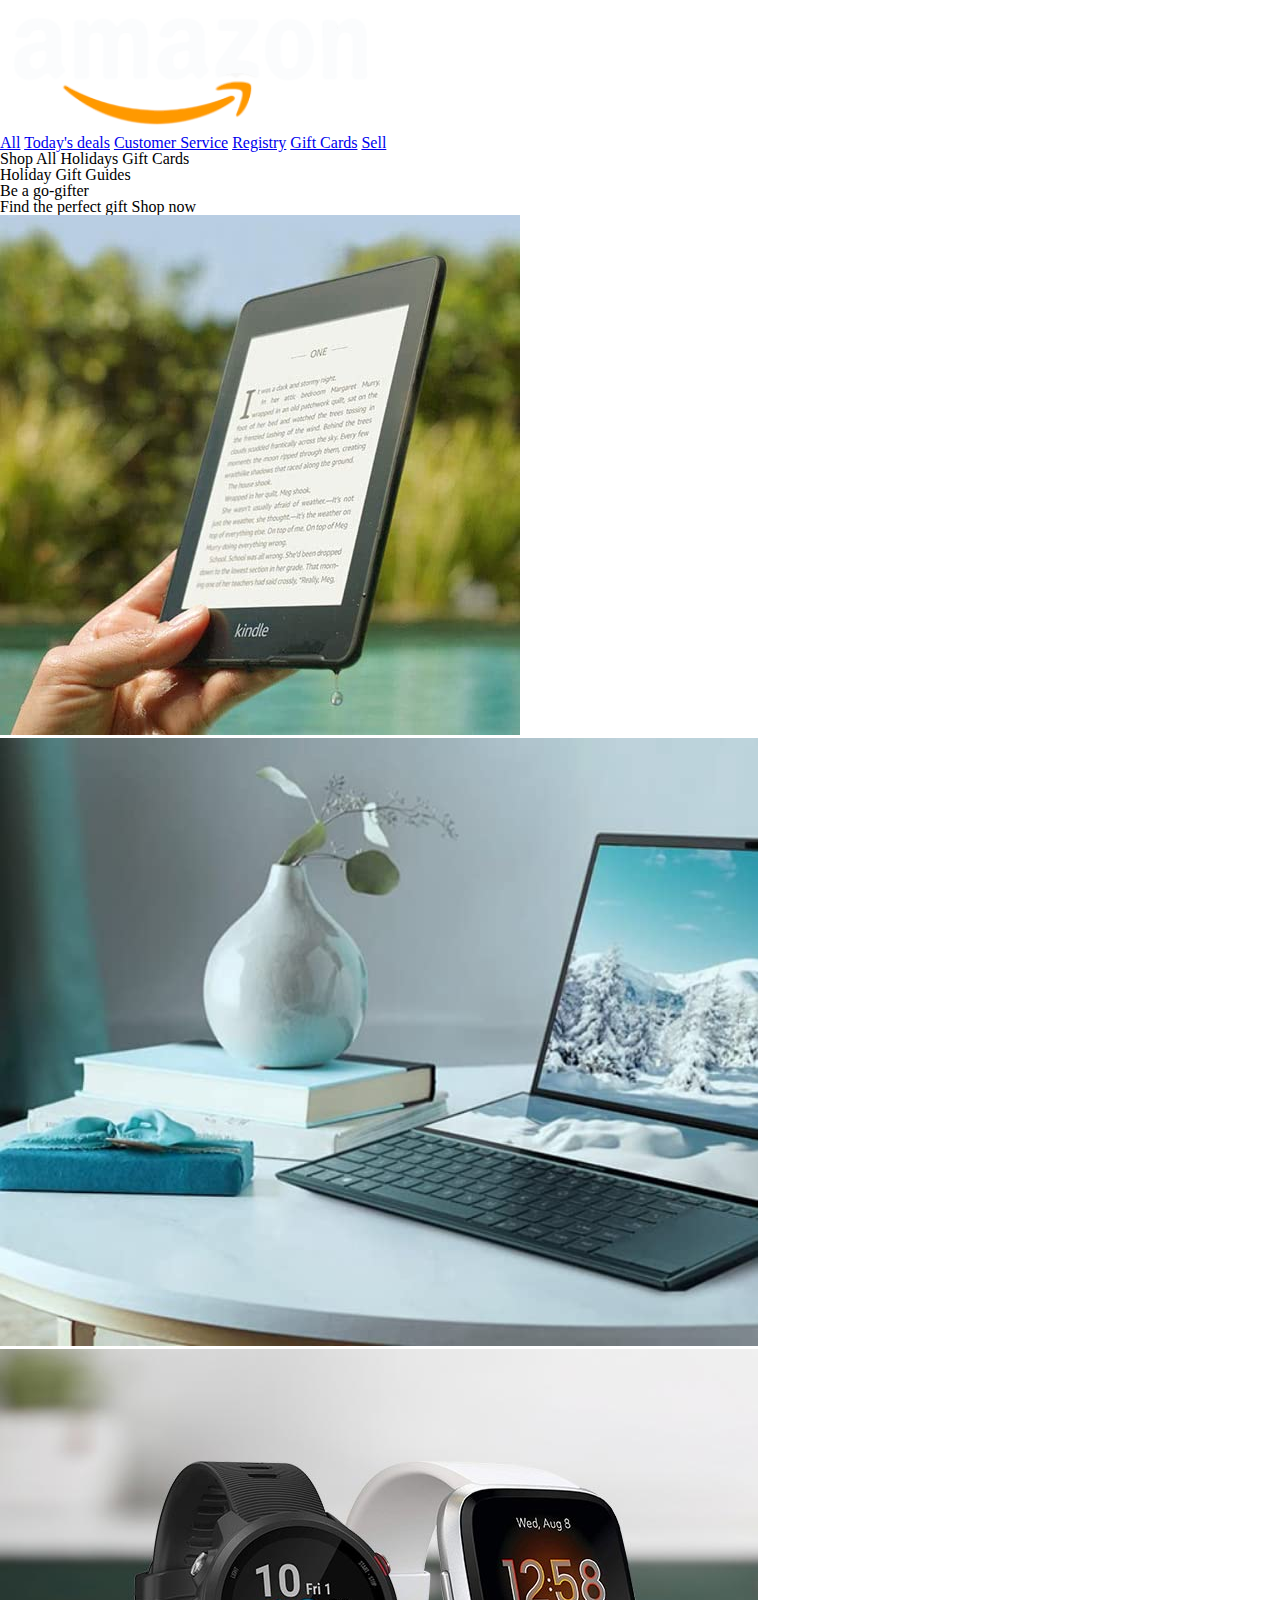
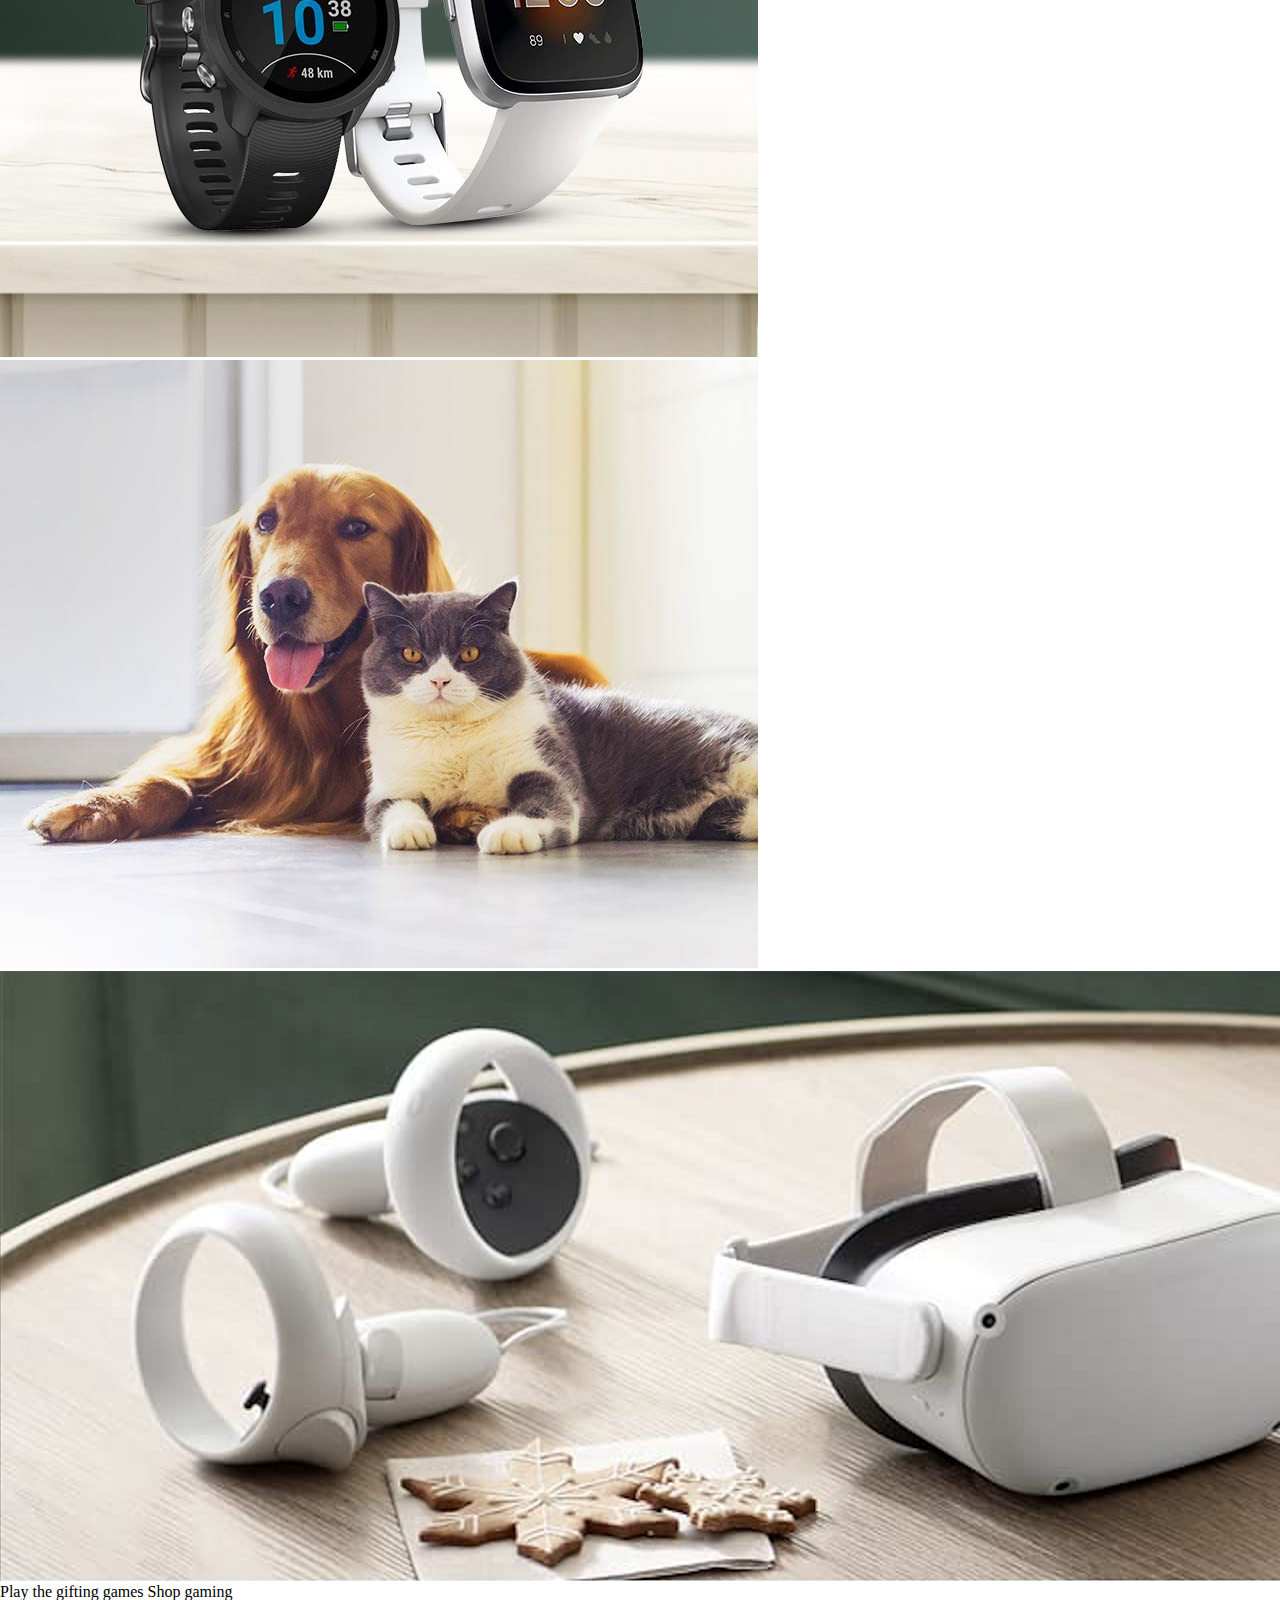
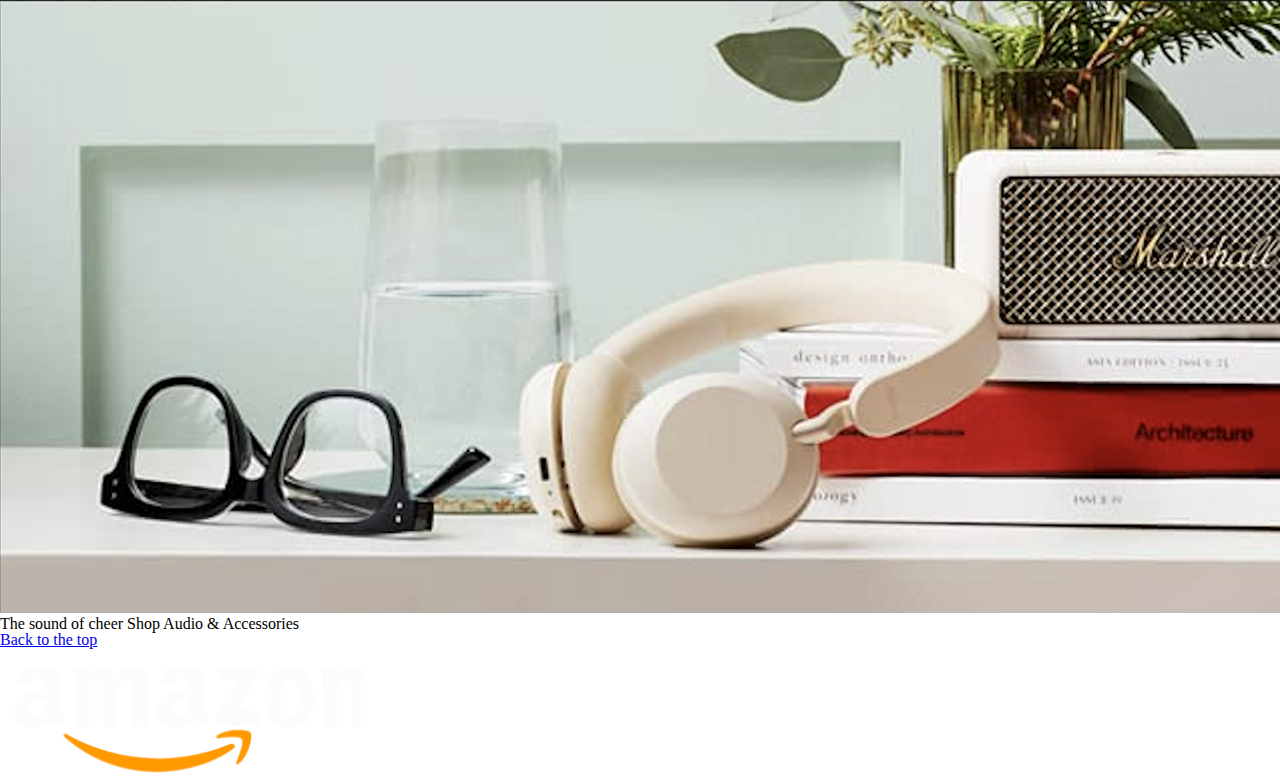
<file: index.html>
<!DOCTYPE html>
<html lang="en">
  <head>
    <meta charset="UTF-8" />
    <meta name="viewport" content="width=device-width, initial-scale=1.0" />
    <title>Amazon web site</title>
    <link rel="icon" href="Amazon Page/assets/images/logo-epicode.jpg" />
    <link rel="preconnect" href="https://fonts.googleapis.com" />
    <link rel="preconnect" href="https://fonts.gstatic.com" crossorigin />
    <link
      href="https://fonts.googleapis.com/css2?family=Inter:ital,opsz,wght@0,14..32,100..900;1,14..32,100..900&display=swap"
      rel="stylesheet"
    />

    <link rel="stylesheet" href="Amazon Page/assets/css/reset.css" />
    <link rel="stylesheet" href="Amazon Page/assets/css/style.css" />
  </head>
  <body>
    <header>
      <img src="Amazon Page/assets/images/logo.png" alt="logo amazon" />
      <nav class="nav1">
        <span id="aria"><a href="#">All</a></span>
        <span><a href="#">Today's deals</a></span>
        <span><a href="#">Customer Service</a></span>
        <span><a href="#">Registry</a></span>
        <span><a href="#">Gift Cards</a></span>
        <span><a href="#">Sell</a></span>
      </nav>
    </header>
    <!-- main -->
    <main class="container">
      <div class="py-1"><p>Shop All Holidays Gift Cards</p></div>
      <div class="guides">
        <h3>Holiday Gift Guides</h3>
        <p>Be a go-gifter</p>
      </div>
      <div class="first">
        <p>Find the perfect gift <span>Shop now</span></p>
        <img class="card1" src="Amazon Page/assets/images/img_1.jpg" alt="" />
        <img class="card2" src="Amazon Page/assets/images/img_2.jpg" alt="" />
        <img class="card3" src="Amazon Page/assets/images/img_3.jpg" alt="" />
        <img class="card4" src="Amazon Page/assets/images/img_4.jpg" alt="" />
      </div>
      <div class="others">
        <img
          class="img9"
          src="Amazon Page/assets/images/img_9.png"
          alt="technological devices"
        />
        <p>Play the gifting games <span>Shop gaming</span></p>
      </div>
      <div class="others">
        <img class="img10" src="Amazon Page/assets/images/img_10.png" alt="" />
        <p>The sound of cheer <span>Shop Audio &amp; Accessories</span></p>
      </div>
    </main>
    <nav>
      <span class="top"><a href="#top">Back to the top</a></span>
    </nav>
    <!-- footer -->
    <footer>
      <img
        class="logo-footer"
        src="Amazon Page/assets/images/logo.png"
        alt="logo amazon"
      />
    </footer>
  </body>
</html>
</file>
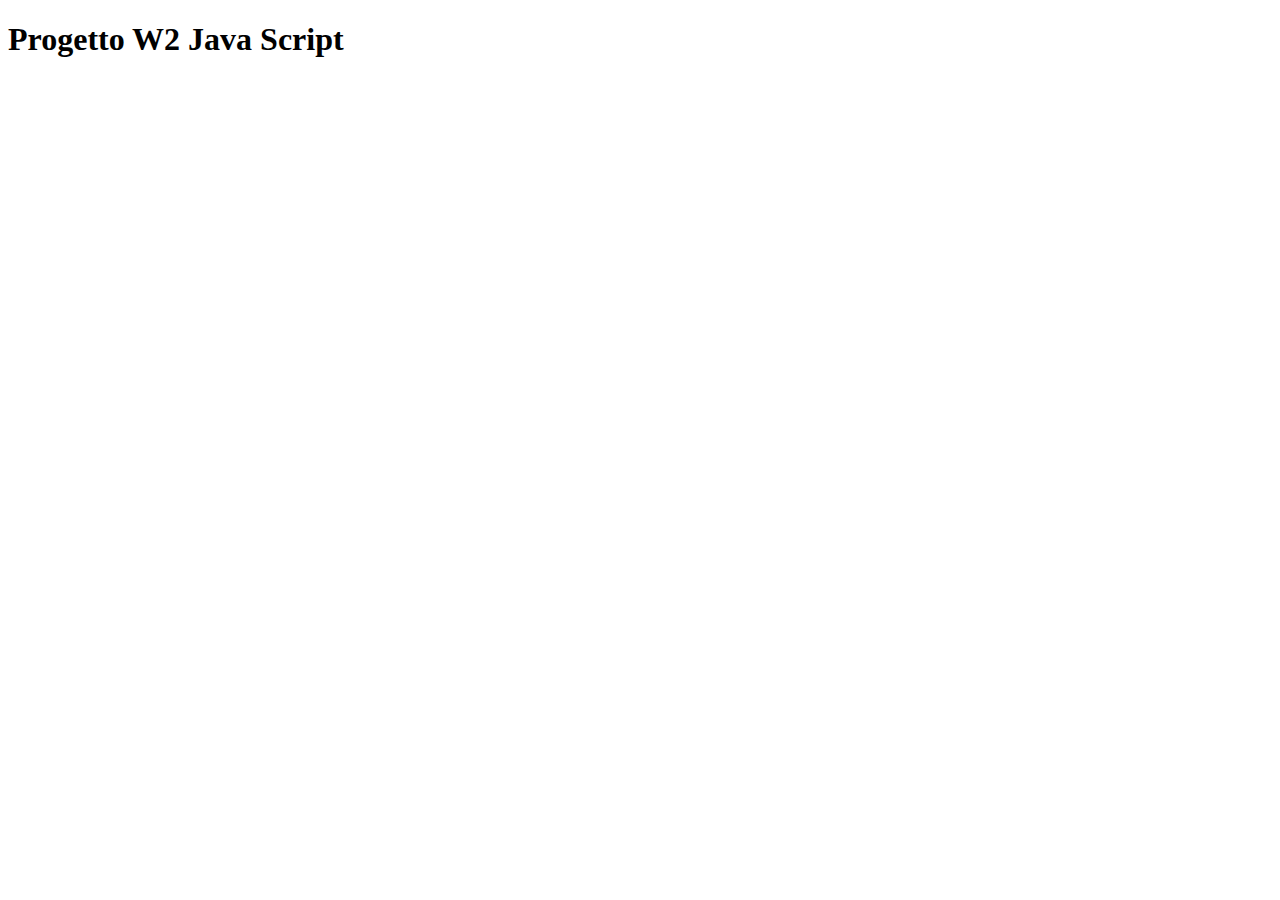
<file: JSindex.html>
<!DOCTYPE html>
<html lang="en">
  <head>
    <meta charset="UTF-8" />
    <meta name="viewport" content="width=device-width, initial-scale=1.0" />
    <title>Document</title>
  </head>
  <body>
    <header>
      <h1>Progetto W2 Java Script</h1>
    </header>
    <script src="JS Exercises/D5.js"></script>
  </body>
</html>
</file>
<file: Amazon Page/assets/css/style.css>
/* Your styles here */
</file>
